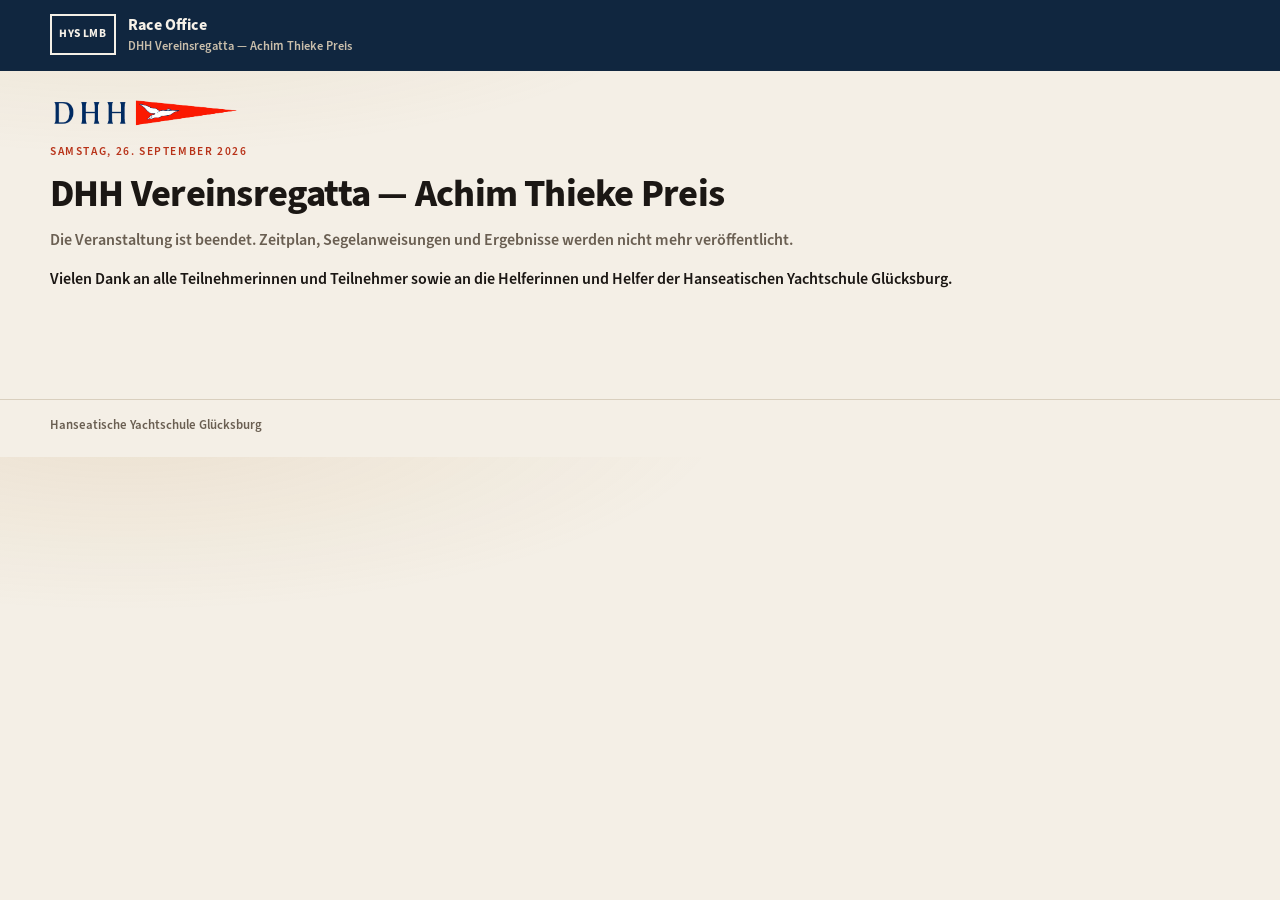
<file: index.html>
<!DOCTYPE html>
<html lang="de">
<head>
  <meta charset="utf-8">
  <meta name="viewport" content="width=device-width, initial-scale=1">
  <title>DHH Vereinsregatta — Achim Thieke Preis</title>
  <link rel="stylesheet" href="static/app.css">
</head>
<body class="notice-board">

  <a class="skip" href="#main">Skip to content</a>
  <header class="mast">
    <div class="wrap mast-inner">
      <a class="brand" href="./">
        <span class="brand-flag">HYS LMB</span>
        <span>
          <strong>Race Office</strong>
          <small>DHH Vereinsregatta — Achim Thieke Preis</small>
        </span>
      </a>
    </div>
  </header>
  <main id="main" class="wrap">
    <section class="board-section" aria-label="Veranstaltung beendet">
      <header class="hero compact">
        <p class="hero-logo"><img src="dhh.png" width="621" height="105" alt="DHH"></p>
        <p class="eyebrow">Samstag, 26. September 2026</p>
        <h1>DHH Vereinsregatta — Achim Thieke Preis</h1>
        <p class="lede">Die Veranstaltung ist beendet. Zeitplan, Segelanweisungen und Ergebnisse werden nicht mehr veröffentlicht.</p>
      </header>
      <p>Vielen Dank an alle Teilnehmerinnen und Teilnehmer sowie an die Helferinnen und Helfer der Hanseatischen Yachtschule Glücksburg.</p>
    </section>
  </main>
  <footer class="site-foot">
    <div class="wrap">
      Hanseatische Yachtschule Glücksburg
    </div>
  </footer>
</body>
</html>
</file>
<file: static/app.css>
@font-face {
  font-family: "Source Sans Pro";
  src: url("fonts/SourceSansPro-Semibold.otf") format("opentype");
  font-weight: 600;
  font-style: normal;
  font-display: swap;
}

@font-face {
  font-family: "Source Sans Pro";
  src: url("fonts/SourceSansPro-Bold.otf") format("opentype");
  font-weight: 700;
  font-style: normal;
  font-display: swap;
}

:root {
  --ink: #1b1714;
  --muted: #6a5f52;
  --paper: #f4efe6;
  --paper-2: #ebe3d4;
  --card: #fbf7f0;
  --navy: #10263f;
  --navy-2: #1a3a5c;
  --brass: #b07d32;
  --signal: #b83218;
  --sea: #2c6b74;
  --ok: #2c5e45;
  --line: #d9cfbe;
  --shadow: 0 1px 0 rgba(16, 38, 63, 0.06), 0 12px 28px rgba(16, 38, 63, 0.08);
  --sans: "Source Sans Pro", sans-serif;
}

* { box-sizing: border-box; }

html, body {
  margin: 0;
  padding: 0;
  background:
    radial-gradient(1200px 400px at 10% -10%, rgba(176, 125, 50, 0.12), transparent 50%),
    var(--paper);
  color: var(--ink);
  font-family: var(--sans);
  font-weight: 600;
  font-size: 16px;
  line-height: 1.45;
  font-synthesis: none;
}

.skip {
  position: absolute;
  left: -999px;
  top: 0;
}
.skip:focus { left: 8px; background: white; padding: 8px; }

.wrap {
  width: min(1180px, calc(100% - 2rem));
  margin-inline: auto;
}

.mast {
  background: var(--navy);
  color: #f6f1e8;
  position: sticky;
  top: 0;
  z-index: 20;
}

.mast-inner {
  display: flex;
  align-items: center;
  justify-content: space-between;
  gap: 1.5rem;
  padding: 0.85rem 0 1rem;
  flex-wrap: wrap;
}

.brand {
  display: flex;
  gap: 0.75rem;
  align-items: center;
  color: inherit;
  text-decoration: none;
  min-width: 0;
}

.brand-flag {
  display: grid;
  place-items: center;
  min-width: 2.6rem;
  height: 2.6rem;
  padding: 0 0.45rem;
  border: 2px solid #f4efe6;
  font-family: var(--sans);
  font-weight: 700;
  letter-spacing: 0.04em;
  font-size: 0.72rem;
  white-space: nowrap;
}

.brand > span:last-child {
  min-width: 0;
}

.brand small {
  display: block;
  color: #c9beab;
  font-size: 0.78rem;
  overflow: hidden;
  text-overflow: ellipsis;
  white-space: nowrap;
}

.nav-toggle {
  display: none;
  width: 2.75rem;
  height: 2.75rem;
  padding: 0;
  flex-shrink: 0;
  background: transparent;
  color: #f6f1e8;
  border: 1px solid rgba(244, 239, 230, 0.28);
}

.nav-toggle:hover {
  background: rgba(244, 239, 230, 0.12);
  color: #f6f1e8;
}

.nav-toggle-icon,
.nav-toggle-icon::before,
.nav-toggle-icon::after {
  display: block;
  width: 1.15rem;
  height: 2px;
  background: currentColor;
  border-radius: 1px;
}

.nav-toggle-icon {
  margin: 0 auto;
  position: relative;
  transition: background 0.15s ease;
}

.nav-toggle-icon::before,
.nav-toggle-icon::after {
  content: "";
  position: absolute;
  left: 0;
  transition: transform 0.15s ease;
}

.nav-toggle-icon::before { top: -6px; }
.nav-toggle-icon::after { top: 6px; }

.nav-toggle[aria-expanded="true"] .nav-toggle-icon {
  background: transparent;
}

.nav-toggle[aria-expanded="true"] .nav-toggle-icon::before {
  transform: translateY(6px) rotate(45deg);
}

.nav-toggle[aria-expanded="true"] .nav-toggle-icon::after {
  transform: translateY(-6px) rotate(-45deg);
}

.nav {
  display: flex;
  gap: 0.2rem;
  flex-wrap: wrap;
  font-family: var(--sans);
  font-size: 0.92rem;
}

.nav a {
  color: #e8dfd0;
  text-decoration: none;
  padding: 0.4rem 0.7rem;
  border-radius: 999px;
}

.nav a[aria-current],
.nav a:hover {
  background: rgba(244, 239, 230, 0.12);
  color: white;
}

main.wrap { padding: 1.6rem 0 3rem; }

.hero { margin-bottom: 1.4rem; }
.hero.compact { margin-bottom: 1rem; }

.hero-logo {
  margin: 0 0 0.9rem;
  width: min(12rem, 58%);
}

.hero-logo img {
  display: block;
  width: 100%;
  height: auto;
}

.eyebrow {
  font-family: var(--sans);
  text-transform: uppercase;
  letter-spacing: 0.14em;
  font-size: 0.72rem;
  color: var(--signal);
  margin: 0 0 0.4rem;
}

h1 {
  font-size: clamp(1.8rem, 3vw, 2.5rem);
  font-weight: 700;
  letter-spacing: -0.02em;
  margin: 0 0 0.4rem;
}

h2 {
  font-size: 1.15rem;
  margin: 0;
}

.lede {
  max-width: 46rem;
  color: var(--muted);
  margin: 0;
}

.muted { color: var(--muted); }

.stats {
  display: grid;
  grid-template-columns: repeat(3, 1fr);
  gap: 0.8rem;
  margin-bottom: 1.2rem;
}

.stat {
  background: var(--navy);
  color: #f4efe6;
  padding: 1rem 1.1rem;
  box-shadow: var(--shadow);
}

.stat-n {
  display: block;
  font-size: 2rem;
  font-variant-numeric: tabular-nums;
  line-height: 1;
}

.stat-l {
  font-family: var(--sans);
  font-size: 0.8rem;
  color: #c9beab;
}

.grid-2 {
  display: grid;
  grid-template-columns: 1fr 1fr;
  gap: 1rem;
}

.card {
  background: var(--card);
  border: 1px solid var(--line);
  padding: 1rem 1.1rem 1.15rem;
  box-shadow: var(--shadow);
  margin-bottom: 1rem;
  overflow-x: auto;
  -webkit-overflow-scrolling: touch;
}

.card-h {
  display: flex;
  justify-content: space-between;
  align-items: baseline;
  gap: 1rem;
  margin-bottom: 0.7rem;
}

.card-h a {
  font-family: var(--sans);
  font-size: 0.85rem;
  color: var(--sea);
}

table {
  width: 100%;
  border-collapse: collapse;
  font-family: var(--sans);
  font-size: 0.92rem;
}

th, td {
  text-align: left;
  padding: 0.42rem 0.45rem;
  border-bottom: 1px solid var(--line);
  vertical-align: middle;
}

th {
  font-size: 0.72rem;
  text-transform: uppercase;
  letter-spacing: 0.06em;
  color: var(--muted);
  font-weight: 600;
}

.num { text-align: right; font-variant-numeric: tabular-nums; }
.mono { font-variant-numeric: tabular-nums; white-space: nowrap; }
.strong { font-weight: 700; }
.ys { color: var(--brass); font-weight: 700; }
.nowrap { white-space: nowrap; }
.dense th, .dense td { padding: 0.32rem 0.35rem; }

.stack > button { justify-self: start; }

.flag {
  display: inline-block;
  min-width: 2rem;
  text-align: center;
  border: 1px solid var(--navy);
  padding: 0.05rem 0.35rem;
  font-weight: 700;
  font-size: 0.8rem;
}

a { color: var(--navy-2); }
a.strong { text-decoration: none; }

.hint { color: var(--muted); font-size: 0.9rem; }
.hint.tight { margin: 0; font-size: 0.8rem; }
.empty { color: var(--muted); }

.flash {
  font-family: var(--sans);
  padding: 0.7rem 0.9rem;
  margin-bottom: 1rem;
  border-left: 4px solid;
}
.flash.ok { background: #e4efe7; border-color: var(--ok); }
.flash.err { background: #f8e4de; border-color: var(--signal); }

label {
  display: flex;
  flex-direction: column;
  gap: 0.25rem;
  font-family: var(--sans);
  font-size: 0.8rem;
  color: var(--muted);
}

input, select, button {
  font: inherit;
  font-family: var(--sans);
}

input, select {
  background: white;
  border: 1px solid #cfc4b0;
  color: var(--ink);
  padding: 0.4rem 0.5rem;
  min-height: 2.1rem;
}

input:focus, select:focus {
  outline: 2px solid var(--brass);
  border-color: var(--brass);
}

button, .btn {
  background: var(--navy);
  color: #f4efe6;
  border: 0;
  padding: 0.45rem 0.85rem;
  cursor: pointer;
  text-decoration: none;
  display: inline-block;
  font-size: 0.88rem;
}

button:hover, .btn:hover { background: var(--navy-2); }

.btn-ghost {
  background: transparent;
  color: var(--navy);
  border: 1px solid var(--navy);
}

.btn-ghost:hover { background: var(--paper-2); color: var(--navy); }

.btn-danger {
  background: transparent;
  color: var(--signal);
  border: 1px solid var(--signal);
}

.fields {
  display: grid;
  grid-template-columns: repeat(auto-fit, minmax(11rem, 1fr));
  gap: 0.75rem 0.9rem;
}

.stack { display: grid; gap: 0.9rem; }
.inline-form {
  display: flex;
  gap: 0.4rem;
  align-items: center;
  flex-wrap: wrap;
}

.inline-form input { min-width: 7rem; }
.ys-input { width: 5.5rem; font-variant-numeric: tabular-nums; font-size: 1.05rem; font-weight: 700; }

.row-actions { display: flex; align-items: center; gap: 1rem; }

.clock {
  font-size: 1.4rem;
  font-variant-numeric: tabular-nums;
  font-weight: 700;
  color: var(--navy);
}

.office {
  display: grid;
  grid-template-columns: 1.15fr 0.85fr;
  gap: 1rem;
  align-items: start;
}

.finish-table select, .finish-table input { min-height: 2rem; padding: 0.25rem 0.35rem; }

.st-fin td:first-child { box-shadow: inset 3px 0 0 var(--ok); }
.st-dnf td:first-child, .st-dns td:first-child, .st-ret td:first-child { box-shadow: inset 3px 0 0 var(--brass); }
.st-dnc td:first-child, .st-dsq td:first-child { box-shadow: inset 3px 0 0 var(--signal); }
.st-racing td:first-child { box-shadow: inset 3px 0 0 var(--sea); }

.discard { text-decoration: line-through; color: var(--muted); }

.danger-form { margin-top: 0.5rem; }

.notice {
  background: var(--card);
  border: 1px solid var(--line);
  padding: 1.6rem 1.8rem 2rem;
  box-shadow: var(--shadow);
  overflow-x: auto;
}

.notice-head {
  text-align: center;
  margin-bottom: 0.35rem;
}

.notice-title {
  font-size: 1.7rem;
  font-weight: 700;
  letter-spacing: -0.02em;
  margin: 0 0 0.4rem;
}

.notice-head p {
  margin: 0.12rem 0;
}

.notice-rule {
  border: 0;
  border-top: 1px solid var(--navy);
  margin: 1rem 0 1.1rem;
}

.notice > p {
  margin: 0 0 0.7rem;
}

.notice h2 {
  font-size: 1.2rem;
  font-weight: 700;
  margin: 1.35rem 0 0.4rem;
}

.notice-list {
  list-style: none;
  margin: 0 0 0.4rem;
  padding-left: 1.55em;
  counter-reset: n;
}

.notice-list li {
  counter-increment: n;
  margin: 0.38rem 0;
}

.notice-list li::before {
  content: counter(n) ".";
  font-weight: 700;
  display: inline-block;
  width: 1.4em;
  margin-left: -1.55em;
}

.course-fig {
  margin: 1rem 0 1.3rem;
  text-align: center;
}

.course-fig img {
  display: block;
  width: min(28rem, 100%);
  height: auto;
  margin-inline: auto;
  background: #fff;
}

.course-figs {
  display: grid;
  grid-template-columns: 1fr;
  gap: 1rem 1.2rem;
  margin: 1rem 0 1.3rem;
}

.course-figs .course-fig {
  margin: 0;
}

.course-figs .course-fig img {
  width: 100%;
}

@media (min-width: 48rem) {
  .course-figs {
    grid-template-columns: 1fr 1fr;
    align-items: start;
  }
}

.course-fig figcaption {
  color: var(--muted);
  font-size: 0.88rem;
  margin-top: 0.45rem;
}

.notice-times {
  width: 100%;
  margin: 0.35rem 0 0.7rem;
}

.notice-times th,
.notice-times td {
  border-bottom: 1px solid var(--line);
  vertical-align: top;
}

.notice-times th {
  width: 8.6rem;
  text-transform: none;
  letter-spacing: 0;
  font-size: 0.95rem;
  color: var(--ink);
  font-weight: 700;
  white-space: nowrap;
}

.aufgaben thead th {
  width: auto;
  font-size: 0.72rem;
  text-transform: uppercase;
  letter-spacing: 0.06em;
  color: var(--muted);
  font-weight: 600;
}

.aufgaben td:last-child {
  white-space: nowrap;
}

.notice-foot {
  color: var(--muted);
  font-size: 0.92rem;
}

html {
  scroll-padding-top: 5.5rem;
}

@media (prefers-reduced-motion: no-preference) {
  html { scroll-behavior: smooth; }
}

.board-section {
  padding-bottom: 2.75rem;
}

.board-section + .board-section {
  padding-top: 2.5rem;
}

.notice-board .notice,
.notice-board .lede {
  max-width: none;
  margin-inline: 0;
}

.notice-board .notice,
.notice-board .card {
  background: transparent;
  border: 0;
  box-shadow: none;
  padding: 0;
}

.notice-board .board-section > section {
  margin-top: 1.5rem;
}

.notice-board .board-section > section h2 {
  margin-bottom: 0.55rem;
}

.site-foot {
  border-top: 1px solid var(--line);
  padding: 1rem 0 1.4rem;
  color: var(--muted);
  font-family: var(--sans);
  font-size: 0.8rem;
}

@media (max-width: 1024px) {
  html.js .nav-toggle { display: grid; place-items: center; }
  html.js .mast-inner {
    flex-wrap: nowrap;
    gap: 0.75rem;
  }
  html.js .nav {
    display: none;
    position: absolute;
    left: 0;
    right: 0;
    top: 100%;
    flex-direction: column;
    gap: 0.1rem;
    background: var(--navy);
    padding: 0.45rem 0 0.7rem;
    border-top: 1px solid rgba(244, 239, 230, 0.12);
    box-shadow: 0 16px 28px rgba(16, 38, 63, 0.28);
    max-height: min(70vh, calc(100dvh - 4.5rem));
    overflow-y: auto;
  }
  html.js .nav.is-open { display: flex; }
  html.js .nav a {
    border-radius: 0;
    padding: 0.85rem 1.25rem;
  }
  html.js .brand { flex: 1; }
  body.nav-open { overflow: hidden; }
  button, .btn, .nav-toggle { min-height: 2.75rem; }
  input, select { min-height: 2.75rem; }
}

@media (max-width: 900px) {
  .grid-2, .office, .stats { grid-template-columns: 1fr; }
  .wrap { width: min(1180px, calc(100% - 1.25rem)); }
  .notice {
    padding: 1.15rem 1rem 1.4rem;
  }
  .notice-board .notice,
  .notice-board .card {
    padding: 0;
  }
  .notice-title { font-size: 1.4rem; }
  .notice-times th {
    width: 6.4rem;
    white-space: normal;
  }
  .inline-form input { min-width: 0; flex: 1; }
}

.welcome-actions {
  display: flex;
  align-items: center;
  gap: 0.85rem;
  flex-wrap: wrap;
  color: var(--muted);
  font-size: 0.92rem;
  margin: 0 0 1rem;
}

.welcome-sheet {
  background: var(--card);
  border: 1px solid var(--line);
  box-shadow: var(--shadow);
  width: min(210mm, 100%);
  min-height: min(277mm, 92dvh);
  margin-inline: auto;
  padding: 2.4rem 2rem 2rem;
  display: flex;
  flex-direction: column;
  align-items: center;
  justify-content: center;
  text-align: center;
  color: var(--navy);
}

.welcome-logo {
  margin: 0 0 1.6rem;
  width: min(16rem, 78%);
}

.welcome-logo img {
  display: block;
  width: 100%;
  height: auto;
}

.welcome-kicker {
  margin: 0;
  text-transform: uppercase;
  letter-spacing: 0.16em;
  font-size: 0.78rem;
  color: var(--muted);
}

.welcome-sheet h1 {
  margin: 0.35rem 0 0.7rem;
  font-size: clamp(1.6rem, 3.4vw, 2.15rem);
  letter-spacing: -0.03em;
  line-height: 1.15;
  max-width: 26rem;
}

.welcome-meta {
  margin: 0;
  color: var(--muted);
  font-size: 1rem;
  line-height: 1.45;
}

.welcome-sheet .notice-rule {
  width: min(16rem, 70%);
  margin: 1.15rem 0 1.1rem;
}

.welcome-lead {
  margin: 0;
  max-width: 22rem;
  font-size: 1.12rem;
  line-height: 1.4;
}

.welcome-qr {
  margin: 1.5rem 0 1rem;
  background: #fff;
  padding: 0.7rem;
  width: min(70mm, 72%);
}

.welcome-qr img {
  display: block;
  width: 100%;
  height: auto;
  aspect-ratio: 1;
}

.welcome-url {
  margin: 0;
  font-size: 1.15rem;
  font-weight: 700;
  letter-spacing: -0.02em;
  word-break: break-all;
}

.welcome-url a {
  color: var(--navy);
  text-decoration: none;
}

.welcome-note {
  margin: 0.85rem 0 0;
  color: var(--muted);
  font-size: 0.95rem;
  max-width: 22rem;
}

body.welcome-print {
  background: var(--paper);
}

body.welcome-print .welcome-actions {
  width: min(210mm, calc(100% - 2rem));
  margin: 1rem auto;
}

@media print {
  @page { size: A4 portrait; margin: 12mm; }
  .mast, .site-foot, .danger-form, form.stack, .flash, .btn, button, .nav-toggle, .skip, .welcome-actions { display: none !important; }
  html, body { background: white !important; }
  .card { box-shadow: none; border: 0; }
  .print-sheet { break-inside: avoid; }
  main.wrap {
    width: 100%;
    padding: 0;
  }
  .welcome-sheet {
    width: 100%;
    min-height: calc(297mm - 24mm);
    margin: 0;
    border: 0;
    box-shadow: none;
    padding: 8mm 10mm;
  }
  .welcome-qr { width: 70mm; }
}
</file>
